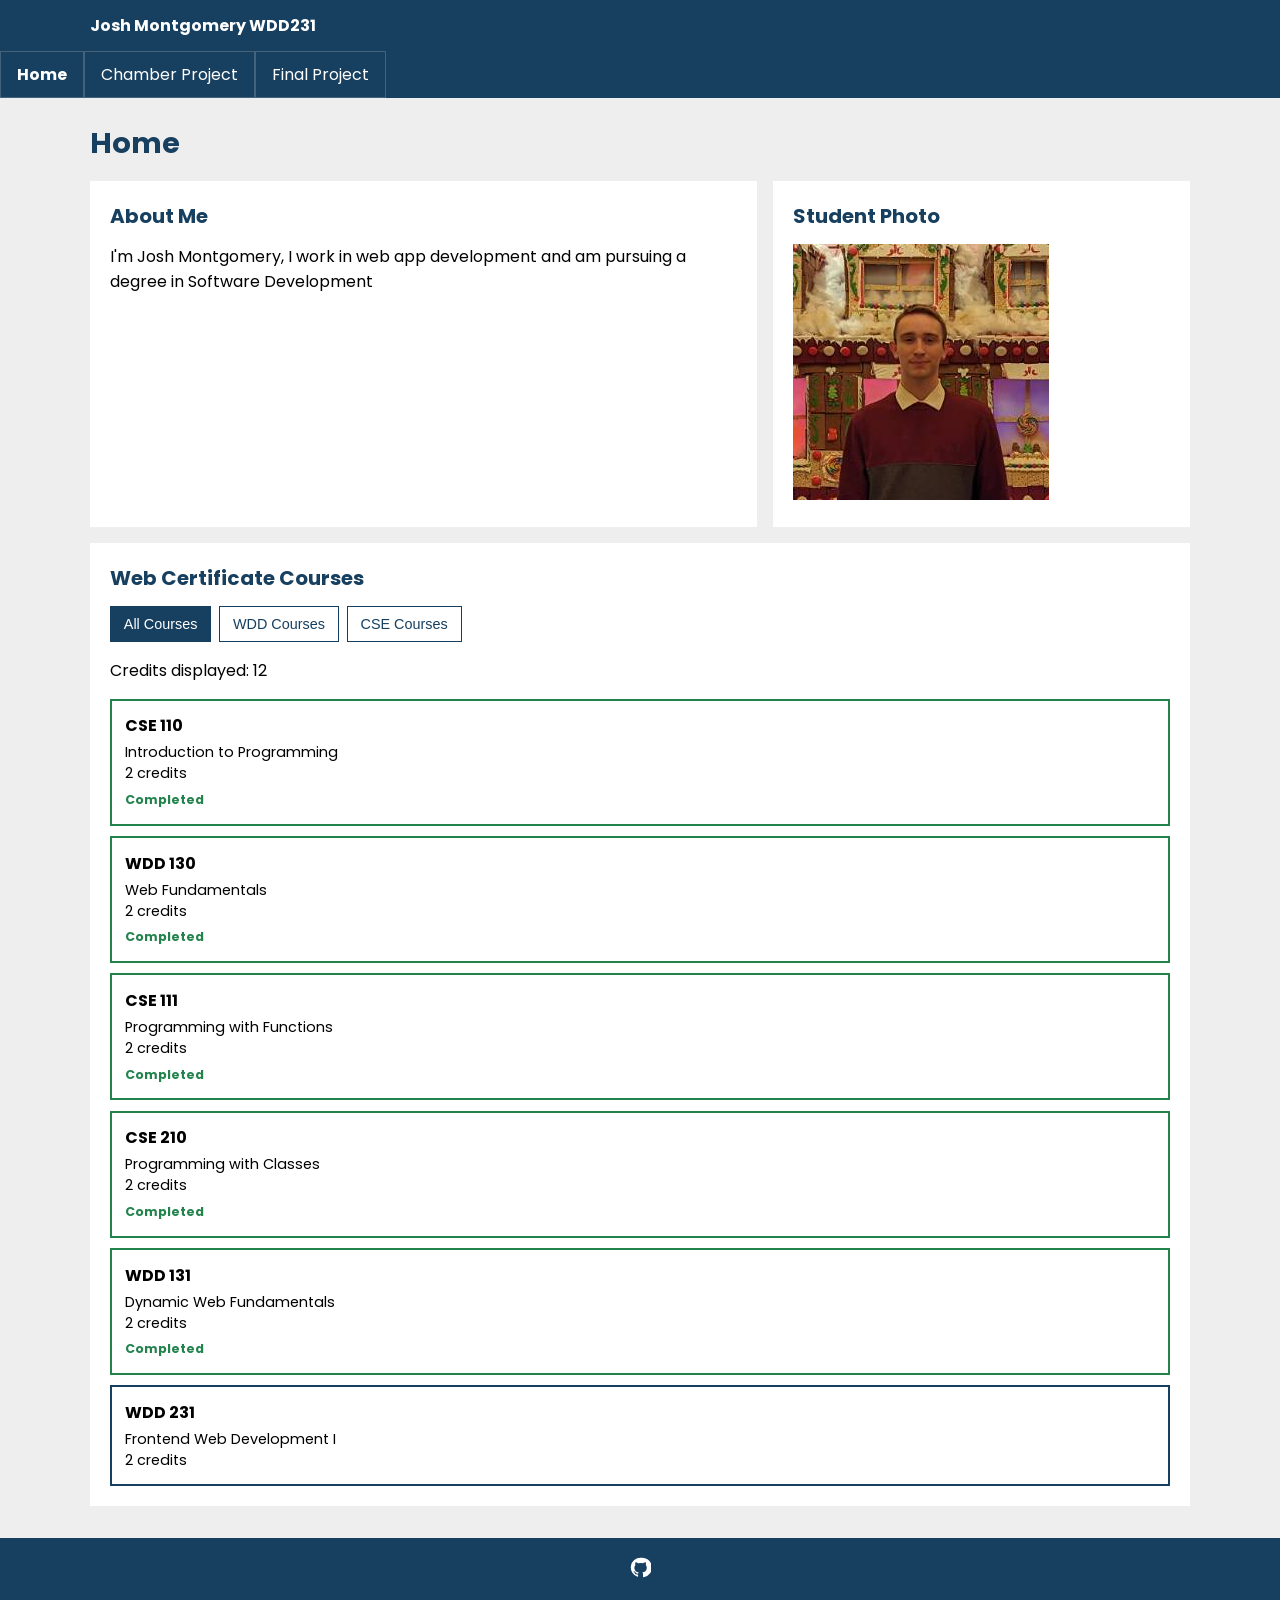
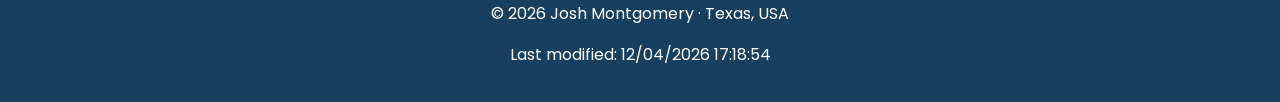
<file: index.html>
<!DOCTYPE html>
<html lang="en">
<head>
    <meta charset="UTF-8">
    <meta name="viewport" content="width=device-width, initial-scale=1.0">
    <meta name="description" content="Josh Montgomery's WDD 231 Web Frontend Development I course homepage.">
    <meta name="author" content="Josh Montgomery">
    <title>Home | Josh Montgomery</title>
    <link rel="preconnect" href="https://fonts.googleapis.com">
    <link rel="preconnect" href="https://fonts.gstatic.com" crossorigin>
    <link href="https://fonts.googleapis.com/css2?family=Poppins:wght@400;500;600;700&display=swap" rel="stylesheet">
    <link rel="stylesheet" href="styles/small.css">
    <link rel="stylesheet" href="styles/large.css">
    <script src="scripts/navigation.js" defer></script>
    <script src="scripts/date.js" defer></script>
    <script src="scripts/courses.js" defer></script>
</head>
<body>
<header>
    <a id="sitename" href="index.html">
        <span>Josh Montgomery WDD231</span>
    </a>

    <button id="hamburger"
        type="button">
        <span></span>
        <span></span>
        <span></span>
    </button>
</header>

<nav id="hamburger-menu">
    <a href="index.html" class="active">Home</a>
    <a href="../chamber/index.html">Chamber Project</a>
    <a href="../project/index.html">Final Project</a>
</nav>

    <main>
        <h1>Home</h1>
        <div class="home-layout">
            <section class="panel about-panel">
                <h2>About Me</h2>
                <p>I'm Josh Montgomery, I work in web app development and am pursuing a degree in Software Development</p>
            </section>

            <section class="panel photo-panel">
                <h2>Student Photo</h2>
                <img src="images/profile.jpg" ></img>
            </section>

            <section class="panel class-panel">
                <h2>Web Certificate Courses</h2>
                <div class="course-filters" role="group">
                    <button type="button" class="filter-button selected" data-filter="all">All Courses</button>
                    <button type="button" class="filter-button" data-filter="WDD" >WDD Courses</button>
                    <button type="button" class="filter-button" data-filter="CSE">CSE Courses</button>
                </div>
                <p id="credit-total">Credits displayed: 0</p>
                <div id="course-list">
                    <p class="course-message">Add the official course list to scripts/courses.js to display your courses.</p>
                </div>
            </section>
        </div>
    </main>

    <footer class="site-footer">
        <div class="social-links">
            <a href="https://github.com/jmontyy/wdd231">
                <svg viewBox="0 0 24 24"><path d="M12 .9a11.1 11.1 0 0 0-3.51 21.63c.55.1.76-.24.76-.54v-2.08c-3.1.67-3.75-1.32-3.75-1.32-.5-1.28-1.24-1.62-1.24-1.62-1.01-.69.08-.68.08-.68 1.12.08 1.71 1.15 1.71 1.15 1 .1.75 2.2 3.32 1.55.1-.72.4-1.2.72-1.48-2.47-.28-5.07-1.24-5.07-5.5 0-1.22.44-2.22 1.15-3-.12-.28-.5-1.42.11-2.96 0 0 .94-.3 3.05 1.15a10.6 10.6 0 0 1 5.55 0c2.11-1.44 3.05-1.15 3.05-1.15.61 1.54.23 2.68.11 2.96.72.78 1.15 1.78 1.15 3 0 4.27-2.6 5.21-5.08 5.49.4.35.76 1.02.76 2.06v3.05c0 .3.2.65.77.54A11.1 11.1 0 0 0 12 .9Z"/></svg>
            </a>
        </div>
        <p class="copyright">© <span id="currentyear"></span> Josh Montgomery · Texas, USA</p>
        <p id="lastModified" class="last-modified">Last modified: </p>
    </footer>
</body>
</html>
</file>
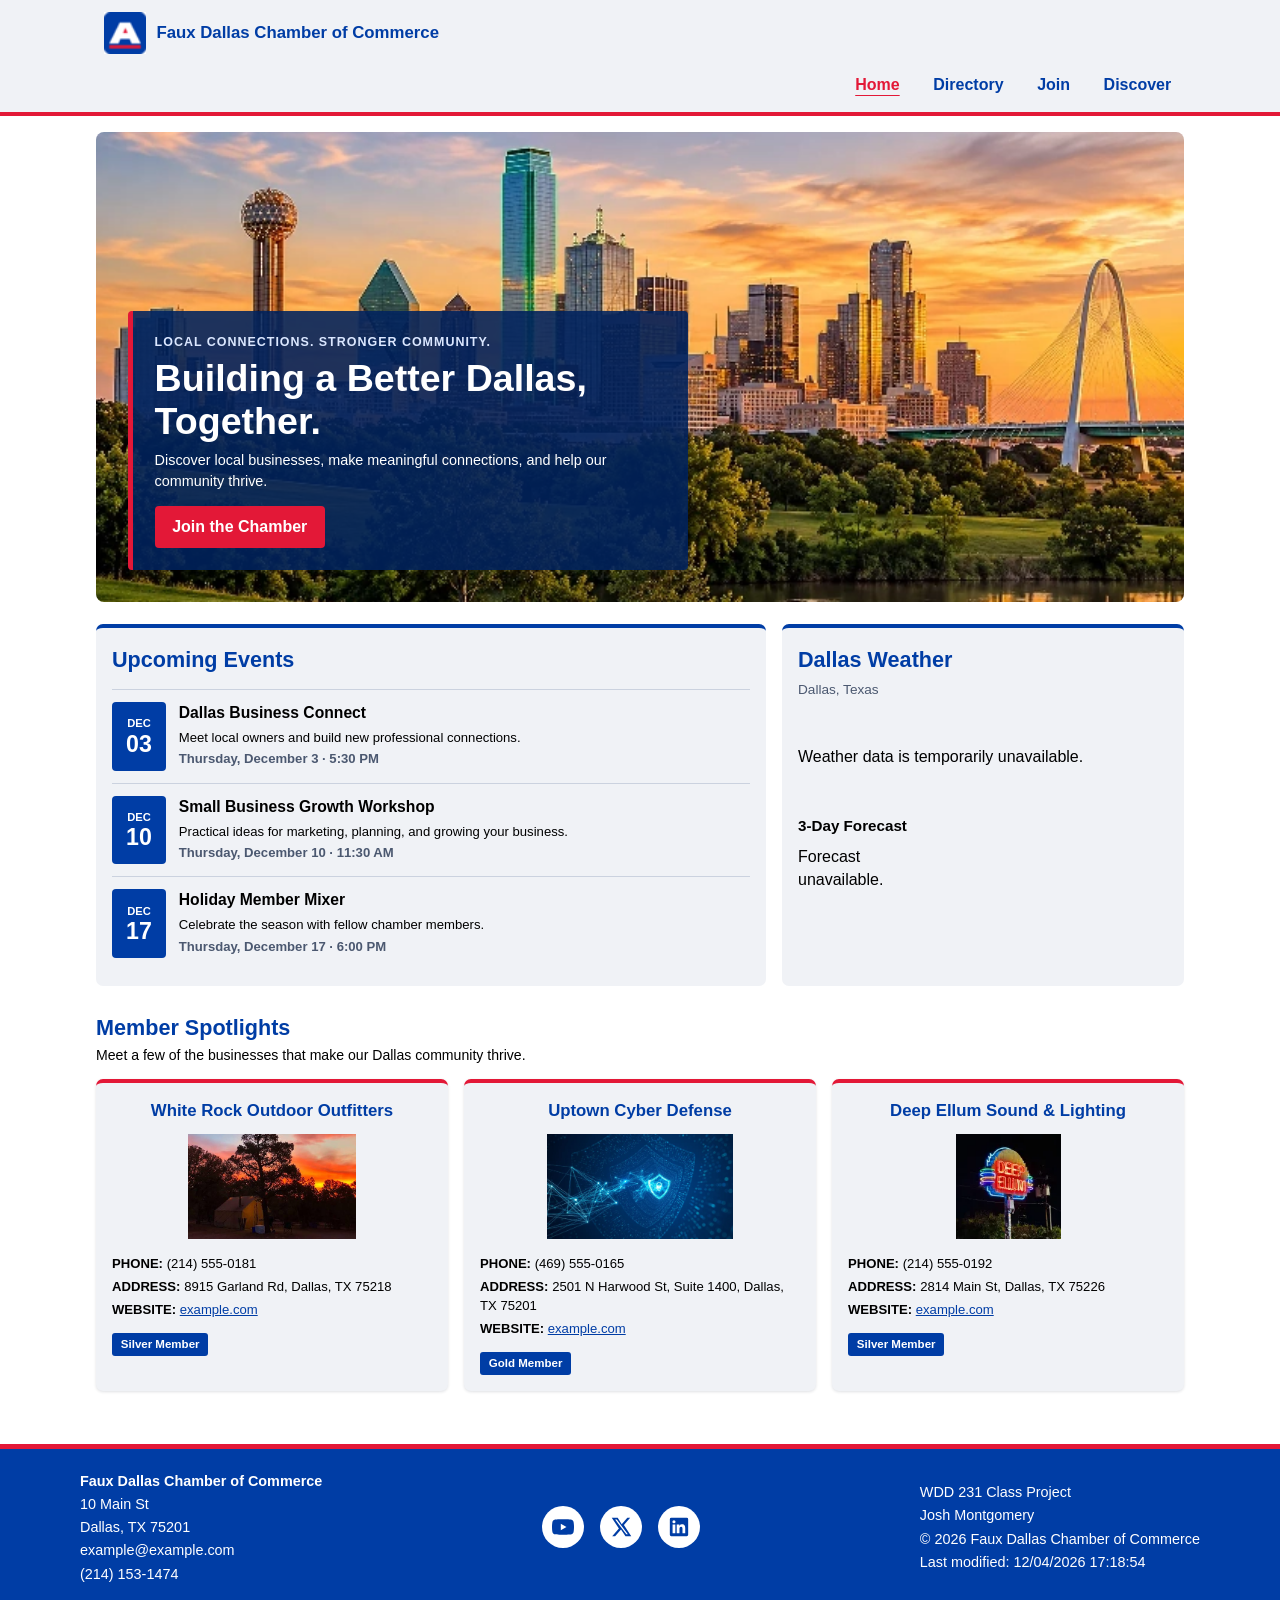
<file: chamber/index.html>
<!DOCTYPE html>
<html lang="en">
<head>
    <meta charset="UTF-8">
    <meta name="viewport" content="width=device-width, initial-scale=1.0">
    <meta name="description" content="Connect with Dallas businesses, explore local events, and discover opportunities through the Faux Dallas Chamber of Commerce.">
    <meta name="author" content="Josh Montgomery">

    <meta property="og:title" content="Home | Faux Dallas Chamber of Commerce">
    <meta property="og:description" content="Connect with Dallas businesses, explore local events, and discover opportunities through the Faux Dallas Chamber of Commerce.">
    <meta property="og:image" content="https://jmontyy.github.io/wdd231/chamber/images/members/lonestar.png">
    <meta property="og:url" content="https://jmontyy.github.io/wdd231/chamber/index.html">
    <meta property="og:type" content="website">

    <title>Home | Faux Dallas Chamber of Commerce</title>
    <link rel="icon" href="images/favicon.svg" type="image/svg+xml">

    <link rel="preconnect" href="https://fonts.googleapis.com">
    <link rel="preconnect" href="https://fonts.gstatic.com" crossorigin>
    <link href="https://fonts.googleapis.com/css2?family=Poppins:wght@400;500;600;700&display=swap" rel="stylesheet">

    <link rel="stylesheet" href="styles/small.css">
    <link rel="stylesheet" href="styles/large.css">

    <script src="scripts/navigation.js" defer></script>
    <script src="scripts/date.js" defer></script>
    <script src="scripts/weather.js" defer></script>
    <script src="scripts/spotlights.js" defer></script>
</head>
<body>
    <header>
        <div class="header-top">
            <a class="brand" href="index.html">
                <img src="images/favicon.ico" alt="" width="42" height="42">
                <span>Faux Dallas Chamber of Commerce</span>
            </a>
            <button class="nav-toggle" type="button">
                <span></span><span></span><span></span>
            </button>
        </div>
        <nav id="main-nav" class="main-nav">
            <a href="index.html" class="selected">Home</a>
            <a href="directory.html">Directory</a>
            <a href="join.html">Join</a>
            <a href="discover.html">Discover</a>
        </nav>
    </header>

    <main class="home-main">
        <section class="hero" aria-label="Welcome to Dallas">
            <img src="images/skyline.webp" alt="Dallas Skyline">
            <div class="hero-content">
                <p class="eyebrow">Local connections. Stronger community.</p>
                <h1>Building a Better Dallas, Together.</h1>
                <p>Discover local businesses, make meaningful connections, and help our community thrive.</p>
                <a class="cta-button" href="join.html">Join the Chamber</a>
            </div>
        </section>

        <div class="home-sections">
            <section class="home-panel events-panel">
                <h2>Upcoming Events</h2>
                <article class="event-item">
                    <div class="event-date"><span>DEC</span><strong>03</strong></div>
                    <div>
                        <h3>Dallas Business Connect</h3>
                        <p>Meet local owners and build new professional connections.</p>
                        <p class="event-meta">Thursday, December 3 · 5:30 PM</p>
                    </div>
                </article>
                <article class="event-item">
                    <div class="event-date"><span>DEC</span><strong>10</strong></div>
                    <div>
                        <h3>Small Business Growth Workshop</h3>
                        <p>Practical ideas for marketing, planning, and growing your business.</p>
                        <p class="event-meta">Thursday, December 10 · 11:30 AM</p>
                    </div>
                </article>
                <article class="event-item">
                    <div class="event-date"><span>DEC</span><strong>17</strong></div>
                    <div>
                        <h3>Holiday Member Mixer</h3>
                        <p>Celebrate the season with fellow chamber members.</p>
                        <p class="event-meta">Thursday, December 17 · 6:00 PM</p>
                    </div>
                </article>
            </section>

            <section class="home-panel weather-panel">
                <h2>Dallas Weather</h2>
                <p class="weather-location">Dallas, Texas</p>
                <div id="current-weather" class="current-weather">
                    <p>Loading current weather...</p>
                </div>
                <h3 class="forecast-heading">3-Day Forecast</h3>
                <div id="weather-forecast" class="weather-forecast">
                    <p>Loading forecast...</p>
                </div>
            </section>
        </div>

        <section class="spotlights-section">
            <div class="section-heading">
                <h2>Member Spotlights</h2>
                <p>Meet a few of the businesses that make our Dallas community thrive.</p>
            </div>
            <div id="spotlights" class="spotlights-grid" aria-live="polite">
                <p class="loading">Loading chamber members...</p>
            </div>
        </section>
    </main>

    <footer>
        <div class="footer-contact">
            <p><strong>Faux Dallas Chamber of Commerce</strong></p>
            <p>10 Main St</p>
            <p>Dallas, TX 75201</p>
            <p>example@example.com</p>
            <p>(214) 153-1474</p>
        </div>
        <div class="social-links">
            <a href="https://www.youtube.com/">
                <svg viewBox="0 0 24 24" aria-hidden="true"><path d="M23.5 6.2a3 3 0 0 0-2.1-2.1C19.5 3.6 12 3.6 12 3.6s-7.5 0-9.4.5A3 3 0 0 0 .5 6.2 31 31 0 0 0 0 12a31 31 0 0 0 .5 5.8 3 3 0 0 0 2.1 2.1c1.9.5 9.4.5 9.4.5s7.5 0 9.4-.5a3 3 0 0 0 2.1-2.1A31 31 0 0 0 24 12a31 31 0 0 0-.5-5.8ZM9.6 15.6V8.4l6.2 3.6-6.2 3.6Z"/></svg>
            </a>
            <a href="https://x.com/">
                <svg viewBox="0 0 24 24" aria-hidden="true"><path d="M18.9 2H22l-6.8 7.8L23.2 22h-6.3L12 14.6 5.6 22H2.4l7.3-8.4L1.9 2h6.5l4.4 6.9L18.9 2Zm-1.1 18h1.7L7.4 3.9H5.6L17.8 20Z"/></svg>
            </a>
            <a href="https://www.linkedin.com/">
                <svg viewBox="0 0 24 24" aria-hidden="true"><path d="M20.4 2H3.6A1.6 1.6 0 0 0 2 3.6v16.8A1.6 1.6 0 0 0 3.6 22h16.8a1.6 1.6 0 0 0 1.6-1.6V3.6A1.6 1.6 0 0 0 20.4 2ZM8 18.8H5V9.2h3v9.6ZM6.5 7.9a1.7 1.7 0 1 1 0-3.4 1.7 1.7 0 0 1 0 3.4Zm12.3 10.9h-3v-4.7c0-1.1 0-2.5-1.5-2.5s-1.8 1.2-1.8 2.4v4.8h-3V9.2h2.9v1.3h.1a3.2 3.2 0 0 1 2.8-1.5c3 0 3.5 2 3.5 4.5v5.3Z"/></svg>
            </a>
        </div>
        <div class="footer-project">
            <p>WDD 231 Class Project</p>
            <p>Josh Montgomery</p>
            <p>© <span id="current-year"></span> Faux Dallas Chamber of Commerce</p>
            <p id="lastModified" class="last-modified">Last modified: </p>
        </div>
    </footer>
</body>
</html>
</file>
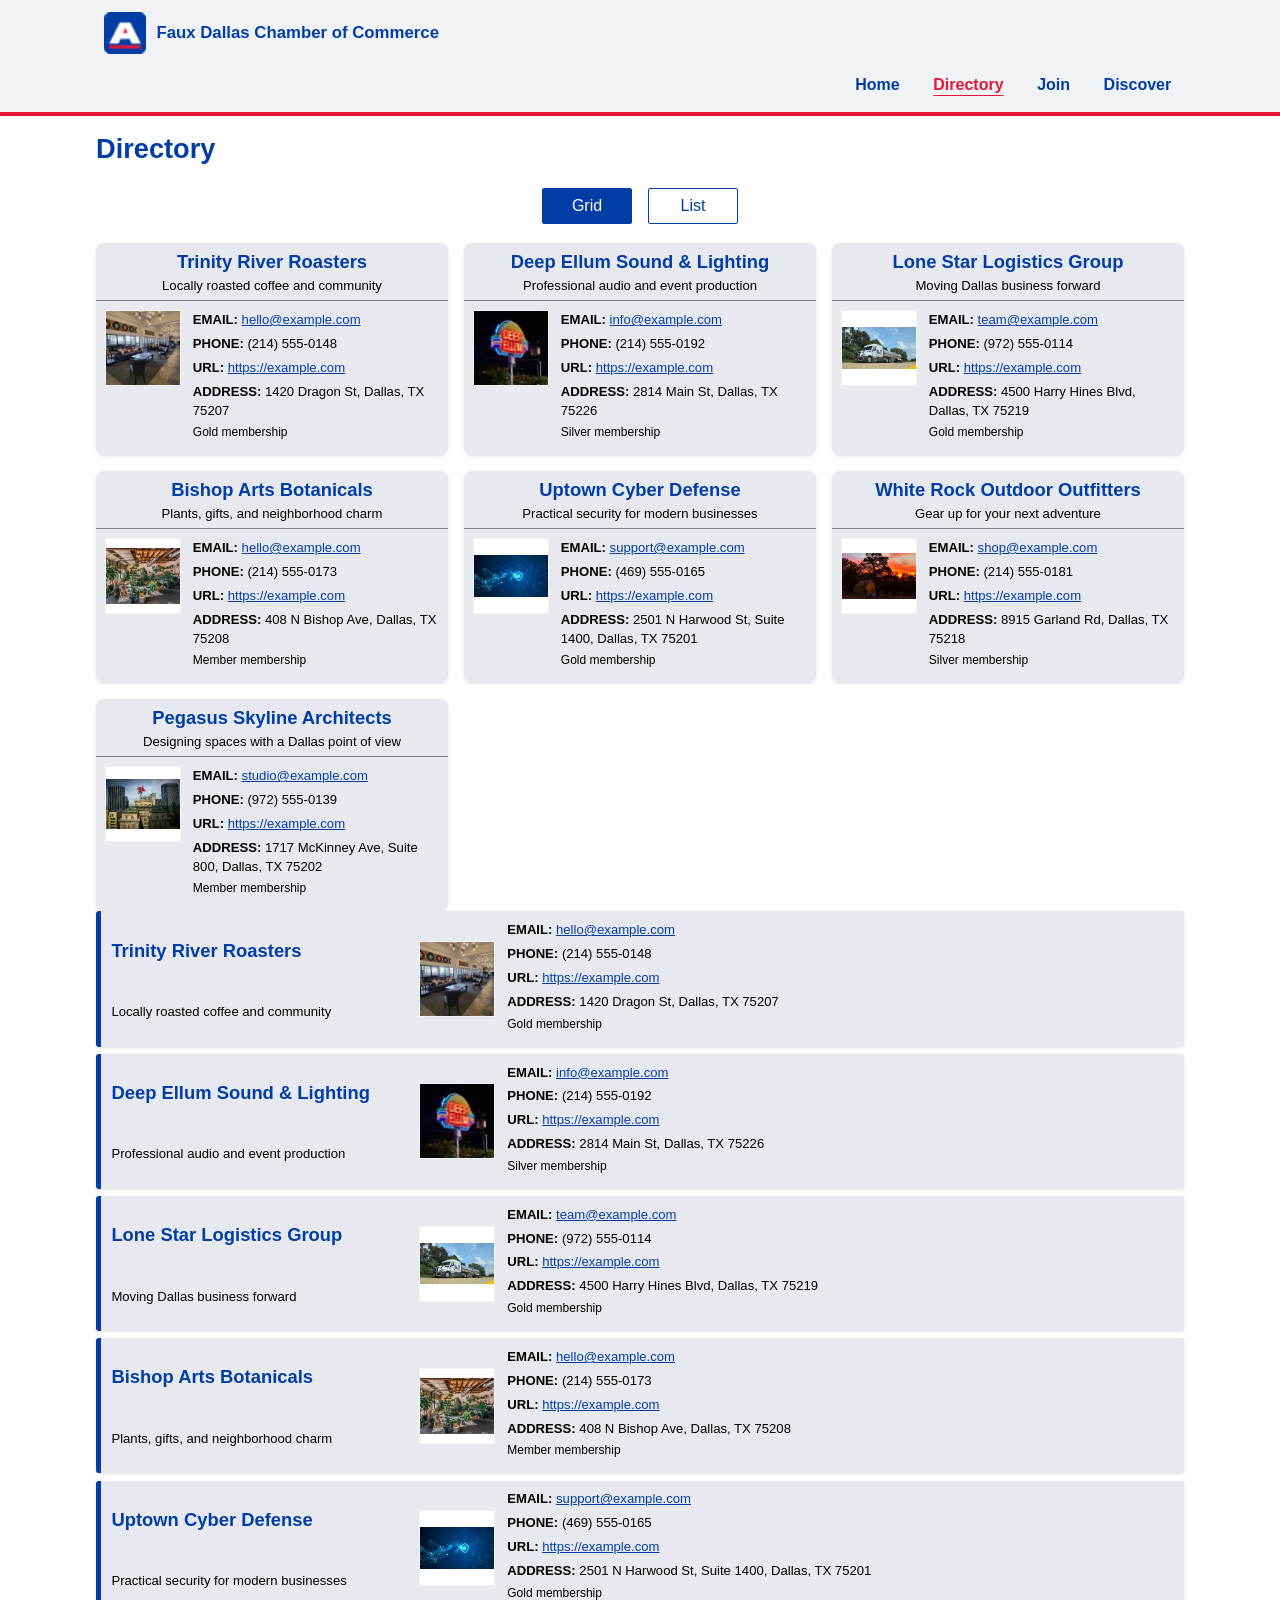
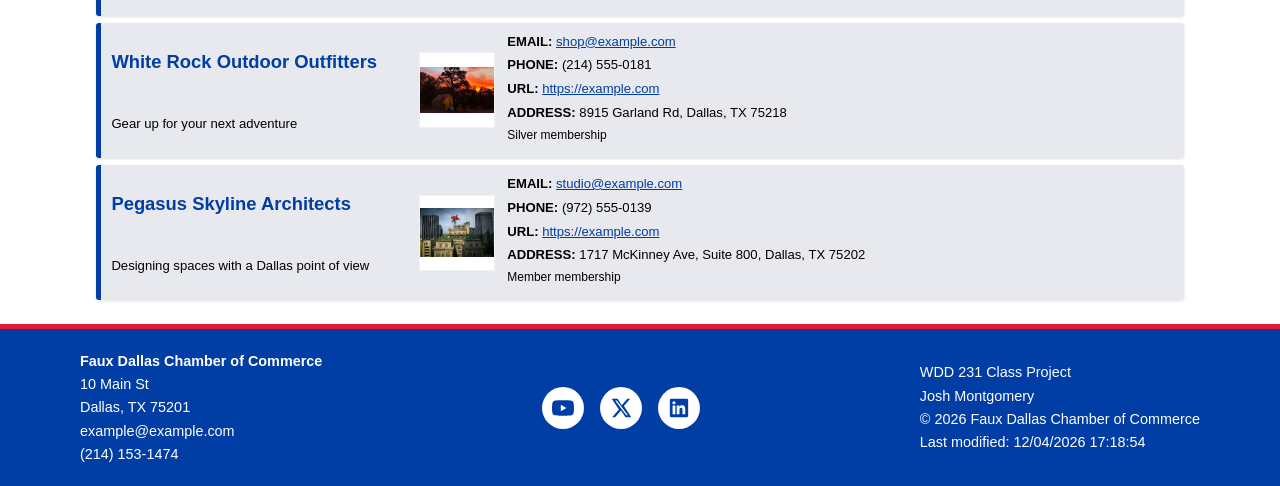
<file: chamber/directory.html>
<!DOCTYPE html>
<html lang="en">
<head>
    <meta charset="UTF-8">
    <meta name="viewport" content="width=device-width, initial-scale=1.0">
    <meta name="description" content="Explore the businesses and organizations that make up the Faux Dallas Chamber of Commerce.">
    <meta name="author" content="Josh Montgomery">

    <meta property="og:title" content="Business Directory | Faux Dallas Chamber of Commerce">
    <meta property="og:description" content="Discover local businesses and connect with members of the Faux Dallas Chamber of Commerce.">
    <meta property="og:image" content="https://jmontyy.github.io/wdd231/chamber/images/members/lonestar.png">
    <meta property="og:url" content="https://jmontyy.github.io/wdd231/chamber/directory.html">
    <meta property="og:type" content="website">

    <title>Directory | Faux Dallas Chamber of Commerce</title>
    <link rel="icon" href="images/favicon.svg" type="image/svg+xml">

    <link rel="preconnect" href="https://fonts.googleapis.com">
    <link rel="preconnect" href="https://fonts.gstatic.com" crossorigin>
    <link href="https://fonts.googleapis.com/css2?family=Poppins:wght@400;500;600;700&display=swap" rel="stylesheet">

    <link rel="stylesheet" href="styles/small.css">
    <link rel="stylesheet" href="styles/large.css">

    <script src="scripts/navigation.js" defer></script>
    <script src="scripts/date.js" defer></script>
    <script src="scripts/directory.js" defer></script>
</head>
<body>
    <header>
        <div class="header-top">
            <a class="brand" href="index.html">
                <img src="images/favicon.ico" alt="" width="42" height="42">
                <span>Faux Dallas Chamber of Commerce</span>
            </a>
            <button class="nav-toggle" type="button">
                <span></span><span></span><span></span>
            </button>
        </div>
        <nav id="main-nav" class="main-nav">
            <a href="index.html">Home</a>
            <a href="directory.html" class="selected">Directory</a>
            <a href="join.html">Join</a>
            <a href="discover.html">Discover</a>
        </nav>
    </header>

    <main>
        <h1>Directory</h1>
        <div class="hflex">
            <button id="grid-button" class="selected" type="button">Grid</button>
            <button id="list-button" type="button">List</button>
        </div>
        <section id="business-grid" class="business-grid">
            <p class="loading">Loading chamber members...</p>
        </section>
        <section id="business-list" class="business-list" hidden></section>
    </main>

    <footer>
        <div class="footer-contact">
            <p><strong>Faux Dallas Chamber of Commerce</strong></p>
            <p>10 Main St</p>
            <p>Dallas, TX 75201</p>
            <p>example@example.com</p>
            <p>(214) 153-1474</p>
        </div>
        <div class="social-links">
            <a href="https://www.youtube.com/">
                <svg viewBox="0 0 24 24" aria-hidden="true"><path d="M23.5 6.2a3 3 0 0 0-2.1-2.1C19.5 3.6 12 3.6 12 3.6s-7.5 0-9.4.5A3 3 0 0 0 .5 6.2 31 31 0 0 0 0 12a31 31 0 0 0 .5 5.8 3 3 0 0 0 2.1 2.1c1.9.5 9.4.5 9.4.5s7.5 0 9.4-.5a3 3 0 0 0 2.1-2.1A31 31 0 0 0 24 12a31 31 0 0 0-.5-5.8ZM9.6 15.6V8.4l6.2 3.6-6.2 3.6Z"/></svg>
            </a>
            <a href="https://x.com/">
                <svg viewBox="0 0 24 24" aria-hidden="true"><path d="M18.9 2H22l-6.8 7.8L23.2 22h-6.3L12 14.6 5.6 22H2.4l7.3-8.4L1.9 2h6.5l4.4 6.9L18.9 2Zm-1.1 18h1.7L7.4 3.9H5.6L17.8 20Z"/></svg>
            </a>
            <a href="https://www.linkedin.com/">
                <svg viewBox="0 0 24 24" aria-hidden="true"><path d="M20.4 2H3.6A1.6 1.6 0 0 0 2 3.6v16.8A1.6 1.6 0 0 0 3.6 22h16.8a1.6 1.6 0 0 0 1.6-1.6V3.6A1.6 1.6 0 0 0 20.4 2ZM8 18.8H5V9.2h3v9.6ZM6.5 7.9a1.7 1.7 0 1 1 0-3.4 1.7 1.7 0 0 1 0 3.4Zm12.3 10.9h-3v-4.7c0-1.1 0-2.5-1.5-2.5s-1.8 1.2-1.8 2.4v4.8h-3V9.2h2.9v1.3h.1a3.2 3.2 0 0 1 2.8-1.5c3 0 3.5 2 3.5 4.5v5.3Z"/></svg>
            </a>
        </div>
        <div class="footer-project">
            <p>WDD 231 Class Project</p>
            <p>Josh Montgomery</p>
            <p>© <span id="current-year"></span> Faux Dallas Chamber of Commerce</p>
            <p id="lastModified" class="last-modified">Last modified: </p>
        </div>
    </footer>
</body>
</html>
</file>
<file: styles/small.css>
:root {
    --primary: #173f5f;
    --bg: #eee;
    --complete: #23834d;
    font-family: "Poppins", sans-serif;
    background: var(--bg);
    box-sizing: border-box;
}

body { 
    margin: 0; 
    min-width: 320px;
}


header {
    background: var(--primary);
    color: white;
    display: flex;
    align-items: center;
    justify-content: space-between;
    padding: .8rem 1rem;
}

#sitename {
    color: inherit; 
    display: flex;
    align-items: center;
    gap: .7rem;
    text-decoration: none;
    font-weight: 700;
}

#hamburger {
    width: 44px;
    height: 44px;
    border: 1px solid #ffffff80;
    border-radius: 6px;
    background: transparent;
    display: flex;
    flex-direction: column;
    justify-content: center;
    align-items: center;
    gap: 5px;
    cursor: pointer;
}

#hamburger span {
    display: block;
    width: 22px;
    height: 2px;
    background: white;
}

#hamburger-menu {
    display: none;
    flex-direction: column;
    background: var(--primary);
    width: 100%;
}

#hamburger-menu.open {
    display: flex;
}

#hamburger-menu a {
    color: white;
    text-decoration: none;
    padding: .7rem .9rem;
    border: 1px solid #ffffff30;
}

#hamburger-menu a.active {
    font-weight: 700;
}

main { 
    width: min(100% - 2rem, 1100px); 
    margin: 1.5rem auto 2rem; 
}

h1 { 
    color: var(--primary); 
    margin: 0 0 1rem; 
    font-size: 1.8rem; 
}

h2 { 
    margin: 0 0 .8rem; 
    color: var(--primary); 
    font-size: 1.25rem; 
}

.home-layout 
{ 
    display: grid; 
    gap: 1rem; 
}

.panel 
{ 
    background: white;  
    padding: 1rem; 
    min-width: 0; 
}

.about-panel p { 
    margin: 0; 
}

.course-filters { 
    display: flex; 
    flex-wrap: wrap; 
    gap: .5rem; 
}

.filter-button {
    border: 1px solid var(--primary);  
    padding: .55rem .8rem;
    background: white; 
    color: var(--primary);
    font-size: .9rem;
}

.filter-button.selected { 
    background: var(--primary); 
    color: white; 
}

.credit-total {  
    font-weight: 600; 
    margin: .9rem 0; 
}

#course-list { 
    display: grid; 
    grid-template-columns: 1fr;
    gap: .65rem; 
}

.course-card { 
    border: 2px solid var(--primary);
    padding: .8rem; 
}

.course-card.completed { 
    border: 2px solid var(--complete); 
}

.course-card h3 { 
    margin: 0 0 .25rem; font-size: 1rem;
}

.course-card p { 
    margin: 0; 
    font-size: .9rem; 
}
.course-status { 
    display: inline-block; 
    margin-top: .4rem; 
    font-size: .78rem; 
    font-weight: 700; 
    color: var(--complete); 
}

footer { 
    background: var(--primary); 
    color: white; 
    text-align: center; 
    padding: 1.2rem 1rem; 
}
.social-links { 
    display: flex; 
    justify-content: center; 
    gap: 1rem; 
    margin-bottom: .6rem; 
}
    
.social-links svg { 
    width: 21px; 
    height: 21px; 
    fill: white;
}
</file>
<file: styles/large.css>
@media screen and (min-width: 768px) {
    header { 
        padding: .8rem max(2rem, calc((100% - 1100px) / 2)); 
    }

    #hamburger { 
        display: none;
    }
    
    #hamburger-menu { 
        display: flex;
        flex-direction: row;
        align-items: center;
    }
    #hamburger-menu a { 
        padding: .65rem 1rem; 
    }
    
    .home-layout { 
        grid-template-columns: minmax(0, 1.6fr) minmax(240px, 1fr);
        align-items: stretch;
    }
    
    .class-panel 
    { 
        grid-column: 1 / -1; 
    }

    .course-list { 
        grid-template-columns: repeat(3, minmax(0, 1fr)); 
    }
    .panel { 
        padding: 1.25rem; 
    }
}
</file>
<file: chamber/styles/small.css>
:root {
    --blue: #003da5;
    --headerbg: #f0f2f6;
    --red: #e31837;
}

* {
    box-sizing: border-box;
}

a {
    background-color: transparent;
}

body {
    margin: 0;
    background: #fff;
    font-family: Arial, Helvetica, sans-serif;
    line-height: 1.45;
}

button, input {
    font: inherit;
}

img, svg {
    vertical-align: middle;
}

[hidden] {
    display: none;
}

.business-card {
    overflow: hidden;
    border-radius: 8px;
    background: #e7e9ee;
    box-shadow: 0 1px 3px #17203322;
}

.business-card h2 {
    margin: 0;
    padding: 0.35rem 0.5rem 0;
    color: var(--blue);
    text-align: center;
    font-size: 1.15rem;
    font-weight: 600;
}

.business-grid {
    display: grid;
    grid-template-columns: 1fr;
    gap: 1rem;
}

.business-list {
    display: flex;
    flex-direction: column;
    gap: 0.45rem;
}

.business-list .business-card {
    display: grid;
    grid-template-columns: 1fr;
    border-left: 5px solid var(--blue);
    border-radius: 3px;
}

.business-list .business-card h2 {
    padding: 0.45rem 0.65rem 0;
    text-align: left;
}

.business-list .card-details {
    align-items: center;
}

.business-list .member-image {
    display: none;
}

.business-list .tagline {
    padding-left: 0.65rem;
    text-align: left;
}

.brand {
    display: flex;
    align-items: center;
    gap: 0.65rem;
    color: var(--blue);
    font-size: 1.05rem;
    font-weight: 700;
    text-decoration: none;
}

.brand img {
    display: block;
}

.card-details {
    display: flex;
    align-items: flex-start;
    gap: 0.75rem;
    padding: 0.55rem;
}

.cta-button {
    display: inline-block;
    padding: 0.6rem 1.1rem;
    border-radius: 4px;
    background: var(--red);
    color: white;
    font-weight: 700;
    text-decoration: none;
}

.cta-button:hover {
    background: #bd102b;
}

.current-description {
    margin: 0.3rem 0 0;
    text-transform: capitalize;
}

.current-temp {
    color: var(--blue);
    font-size: 2.4rem;
    font-weight: 700;
    line-height: 1;
}

.current-weather {
    display: flex;
    align-items: center;
    gap: 0.7rem;
    min-height: 90px;
}

.current-weather img {
    width: 76px;
    height: 76px;
}

.event-date {
    display: flex;
    flex: 0 0 54px;
    flex-direction: column;
    align-items: center;
    justify-content: center;
    min-height: 58px;
    border-radius: 4px;
    background: var(--blue);
    color: white;
}

.event-date span {
    font-size: 0.7rem;
    font-weight: 700;
}

.event-date strong {
    font-size: 1.45rem;
    line-height: 1.1;
}

.event-item {
    display: flex;
    gap: 0.8rem;
    padding: 0.75rem 0;
    border-top: 1px solid #cbd2df;
}

.event-item h3 {
    margin: 0 0 0.2rem;
    font-size: 0.98rem;
}

.event-item p {
    margin: 0.15rem 0;
    font-size: 0.82rem;
}

.event-meta {
    color: #4b5870;
    font-weight: 600;
}

.footer-contact,
.footer-project {
    font-size: 0.9rem;
}

footer {
    display: flex;
    flex-direction: column;
    gap: 1.25rem;
    padding: 1.2rem max(1rem, calc((100% - 1120px) / 2));
    border-top: 5px solid var(--red);
    background: var(--blue);
    color: white;
}

footer a {
    color: white;
}

footer p {
    margin: 0.15rem 0;
}

.forecast-day {
    padding: 0.55rem 0.3rem;
    border-radius: 5px;
    background: white;
    text-align: center;
}

.forecast-day strong,
.forecast-day span {
    display: block;
    font-size: 0.78rem;
}

.forecast-day strong {
    color: var(--blue);
}

.hflex {
    display: flex;
    justify-content: center;
    gap: 1rem;
    margin: 1.2rem 0;
}

.hflex button {
    min-width: 90px;
    padding: 0.35rem 1rem;
    border: 1px solid var(--blue);
    border-radius: 2px;
    color: var(--blue);
    background: white;
    cursor: pointer;
}

.hflex button.selected {
    color: white;
    background: var(--blue);
}

.header-top {
    display: flex;
    align-items: center;
    justify-content: space-between;
    max-width: 1120px;
    margin: 0 auto;
    padding: 0.7rem 1rem;
}

header {
    background: var(--headerbg);
    border-bottom: 4px solid var(--red);
}

h1 {
    margin: 0.2rem 0 1.1rem;
    color: var(--blue);
    font-size: 1.7rem;
}

.hero {
    position: relative;
    overflow: hidden;
    border-radius: 8px;
    background: #172033;
}

.hero > img {
    display: block;
    width: 100%;
    height: 390px;
    object-fit: cover;
}

.hero-content {
    position: absolute;
    right: 1rem;
    bottom: 1rem;
    left: 1rem;
    max-width: 560px;
    padding: 1rem;
    border-left: 5px solid var(--red);
    border-radius: 4px;
    background: rgba(0, 35, 94, 0.88);
    color: white;
}

.hero-content .eyebrow {
    margin: 0 0 0.35rem;
    color: #dbe7ff;
    font-size: 0.78rem;
    font-weight: 600;
    text-transform: uppercase;
    letter-spacing: 0.08em;
}

.hero-content h1 {
    margin: 0 0 0.45rem;
    color: white;
    font-size: clamp(1.45rem, 4vw, 2.35rem);
    line-height: 1.15;
}

.hero-content p:not(.eyebrow) {
    margin: 0 0 0.85rem;
    font-size: 0.9rem;
}

.home-main {
    padding-top: 1rem;
}

.home-panel {
    min-width: 0;
    padding: 1rem;
    border-top: 4px solid var(--blue);
    border-radius: 7px;
    background: var(--headerbg);
}

.home-panel h2,
.spotlights-section h2 {
    margin: 0 0 0.85rem;
    color: var(--blue);
    font-size: 1.35rem;
}

.home-sections {
    display: grid;
    grid-template-columns: 1fr;
    gap: 1rem;
    margin: 1.4rem 0;
}

.loading {
    grid-column: 1 / -1;
    text-align: center;
}

.main-nav {
    display: none;
    flex-direction: column;
    border-top: 1px solid #cbd2df;
}

.main-nav.open {
    display: flex;
}

.main-nav a {
    padding: 0.75rem 1rem;
    color: var(--blue);
    text-align: center;
    text-decoration: none;
    font-weight: 600;
}

.main-nav a:hover,
.main-nav a.selected {
    color: var(--red);
    text-decoration: underline;
    text-underline-offset: 5px;
}

main {
    max-width: 1120px;
    min-height: 60vh;
    margin: 0 auto;
    padding: 0.5rem 1rem 1.5rem;
}

.member-image {
    width: 76px;
    height: 76px;
    flex: 0 0 76px;
    object-fit: contain;
    background: white;
    border: 1px solid var(--headerbg);
}

.member-info {
    min-width: 0;
    margin: 0;
    font-size: 0.82rem;
    overflow-wrap: anywhere;
}

.member-info a {
    color: var(--blue);
}

.member-info p {
    margin: 0 0 0.3rem;
}

.membership {
    font-size: 0.75rem;
}

.nav-toggle {
    display: flex;
    flex-direction: column;
    justify-content: space-around;
    width: 44px;
    height: 40px;
    padding: 8px;
    border: 1px solid var(--blue);
    border-radius: 4px;
    background: white;
    cursor: pointer;
}

.nav-toggle span {
    display: block;
    width: 100%;
    height: 2px;
    background: var(--blue);
}

.section-heading {
    margin-bottom: 0.85rem;
}

.section-heading h2 {
    margin-bottom: 0.15rem;
}

.section-heading p {
    margin: 0;
    font-size: 0.88rem;
}

.social-links {
    display: flex;
    justify-content: flex-start;
    gap: 1rem;
}

.social-links a {
    display: grid;
    place-items: center;
    width: 42px;
    height: 42px;
    border-radius: 50%;
    background: white;
}

.social-links svg {
    width: 22px;
    height: 22px;
    fill: var(--blue);
}

.spotlight-card {
    display: flex;
    flex-direction: column;
    overflow: hidden;
    padding: 1rem;
    border-top: 4px solid var(--red);
    border-radius: 7px;
    background: var(--headerbg);
    box-shadow: 0 1px 3px #17203322;
}

.spotlight-card h3 {
    margin: 0 0 0.65rem;
    color: var(--blue);
    text-align: center;
    font-size: 1.05rem;
}

.spotlight-info {
    margin: 0;
    font-size: 0.82rem;
    overflow-wrap: anywhere;
}

.spotlight-info a {
    color: var(--blue);
}

.spotlight-info p {
    margin: 0.25rem 0;
}

.spotlight-level {
    align-self: flex-start;
    margin-top: 0.6rem;
    padding: 0.2rem 0.55rem;
    border-radius: 3px;
    background: var(--blue);
    color: white;
    font-size: 0.72rem;
    font-weight: 700;
}

.spotlight-logo {
    display: block;
    width: 100%;
    height: 105px;
    margin: 0 auto 0.7rem;
    object-fit: contain;
}

.spotlights-grid {
    display: grid;
    grid-template-columns: 1fr;
    gap: 1rem;
}

.spotlights-section {
    margin: 1.6rem 0 1.8rem;
}

.tagline {
    margin: 0;
    padding: 0 0.5rem 0.35rem;
    border-bottom: 1px solid gray;
    text-align: center;
    font-size: 0.82rem;
}

.weather-credit {
    margin: 0.7rem 0 0;
    color: #596579;
    font-size: 0.68rem;
}

.weather-forecast {
    display: grid;
    grid-template-columns: repeat(3, minmax(0, 1fr));
    gap: 0.45rem;
}

.weather-location {
    margin: -0.55rem 0 0.75rem;
    color: #4b5870;
    font-size: 0.85rem;
}

.forecast-heading {
    margin: 0.8rem 0 0.5rem;
    font-size: 0.95rem;
}
</file>
<file: chamber/styles/large.css>
@media (min-width: 640px) {
    .header-top { 
        padding: 0.75rem 1.5rem; 
    }

    .nav-toggle {
        display: none;
    }

    .main-nav {
        max-width: 1120px;
        margin: 0 auto;
        padding: 0 1rem 0.5rem;
        display: flex;
        flex-direction: row;
        justify-content: flex-end;
        gap: 0.5rem;
        border-top: 0;
    }
    .main-nav a {
        padding: 0.45rem 0.8rem;
    }

    .business-grid {
        grid-template-columns: repeat(2, minmax(0, 1fr));
    }

    .business-list .business-card {
        grid-template-columns: minmax(180px, 0.8fr) 2fr;
        align-items: center;
    }
    
    .business-list .tagline {
        border: 0;
        padding-bottom: 0.4rem;
    }

    .business-list .card-details {
        grid-column: 2; grid-row: 1 / span 2;
    }

    .business-list .member-image {
        display: block;
    }

    footer {
        flex-direction: row;
        align-items: center;
        justify-content: space-between;
    }

    .social-links {
        justify-content: center;
    
    }

    .footer-project {
        text-align: left;
    }
}

@media (min-width: 920px) {
    .business-grid {
        grid-template-columns: repeat(3, minmax(0, 1fr));
    }

    main {
        padding-top: 0.65rem;
    }

    footer {
        gap: 2rem;
    }
}

@media (min-width: 760px) {
    .hero > img { 
        height: 430px;
    }

    .hero-content {
        left: 2rem;
        bottom: 2rem;
        padding: 1.35rem; 
    }

    .home-sections {
        grid-template-columns: minmax(0, 1.25fr) minmax(300px, 0.75fr);
        align-items: stretch; }
    .spotlights-grid { grid-template-columns: repeat(2, minmax(0, 1fr)); }
}

@media (min-width: 1000px) {
    .hero > img {
        height: 470px;
    }

    .spotlights-grid {
        grid-template-columns: repeat(3, minmax(0, 1fr));
    }
}

@media (max-width: 420px) {
    .hero > img {
        height: 430px;
    }

    .hero-content {
        left: 0.6rem;
        right: 0.6rem;
        bottom: 0.6rem;
        padding: 0.8rem;
    }

    .weather-forecast {
        gap: 0.25rem;
    }
    
    .forecast-day {
        padding: 0.45rem 0.15rem;
    }
}
</file>
